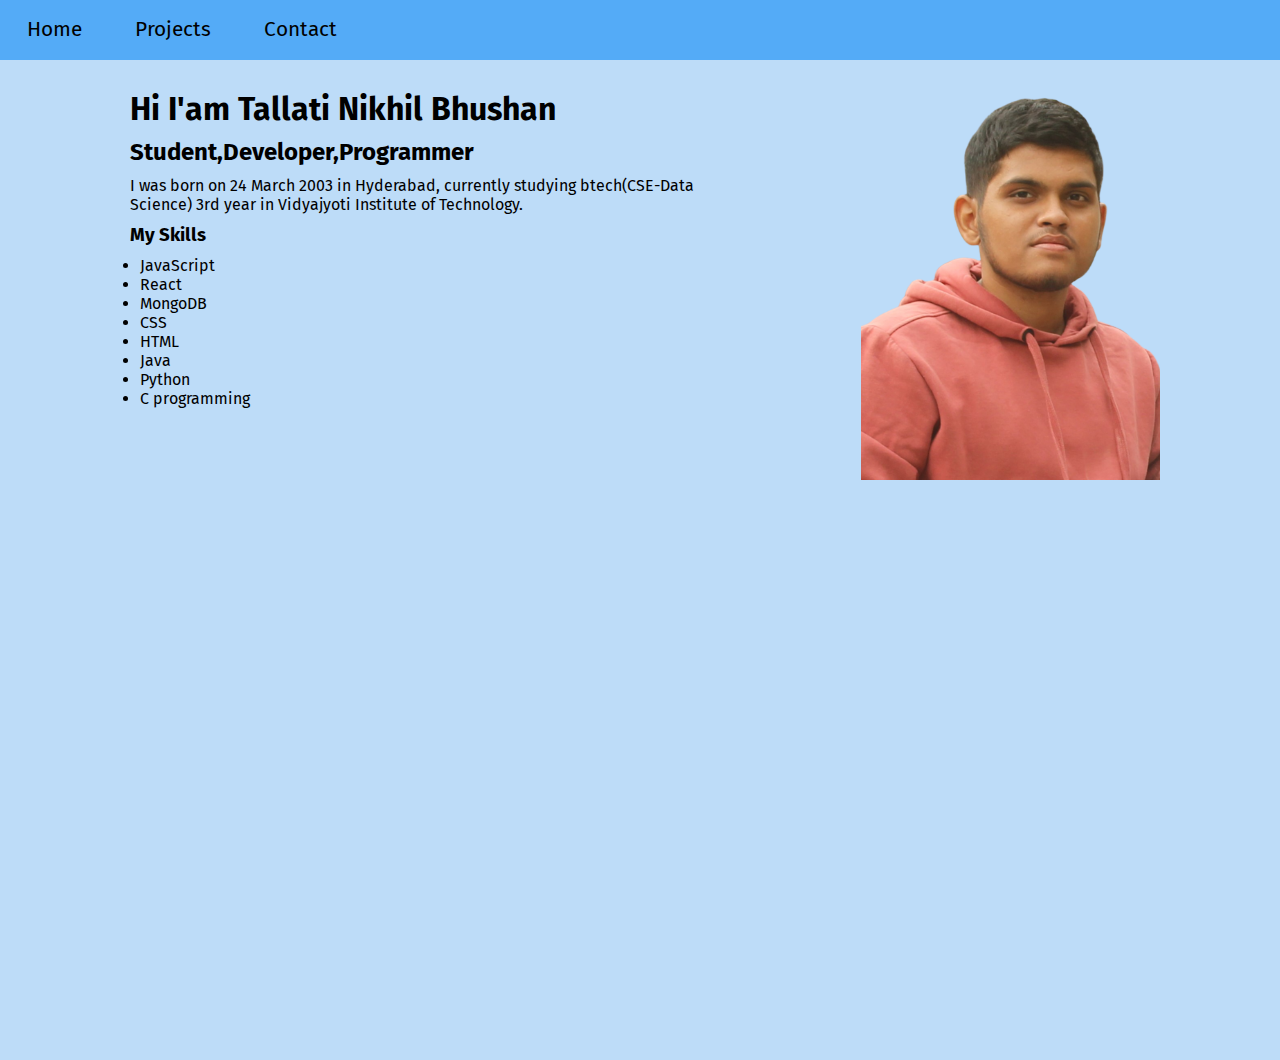
<file: index.html>
<!DOCTYPE html>
<html lang="en">
<head>
    <meta charset="UTF-8">
    <meta http-equiv="X-UA-Compatible" content="IE=edge">
    <meta name="viewport" content="width=device-width, initial-scale=1.0">
    <link rel="preconnect" href="https://fonts.googleapis.com">
<link rel="preconnect" href="https://fonts.gstatic.com" crossorigin>
<link href="https://fonts.googleapis.com/css2?family=Fira+Sans&display=swap" rel="stylesheet">
    <link rel="stylesheet" href="./index.css">
    <title>Document</title>
</head>
<body>
    <nav id="navbar">
        <ul id="navitems">
            <li><a class="nitem" href="./index.html">Home</a></li>
            <li><a class="nitem" href="./projects.html">Projects</a></li>
            <li><a class="nitem" href="./contact.html">Contact</a></li>
        </ul>
    </nav>
    <div class="container">
        <div id="desc">
            <div id="greet">
                <h1>Hi I'am Tallati Nikhil Bhushan</h1>
            </div>
            <div id="info">
                <h2>Student,Developer,Programmer</h2>
            </div>
            <div id="intro">
                I was born on 24 March 2003 in Hyderabad, currently studying btech(CSE-Data Science) 3rd year in Vidyajyoti Institute of Technology.
            </div>
            <div id="skills">
                <h3>My Skills</h3>
                <ul>
                    <li>JavaScript</li>
                    <li>React</li>
                    <li>MongoDB</li>
                    <li>CSS</li>
                    <li>HTML</li>
                    <li>Java</li>
                    <li>Python</li>
                    <li>C programming</li>
                </ul>
            </div>
        </div>
        <img id="pic" src="./IMG_6533-removebg-preview.png" alt="my photo">
    </div>
</body>
</html>
</file>
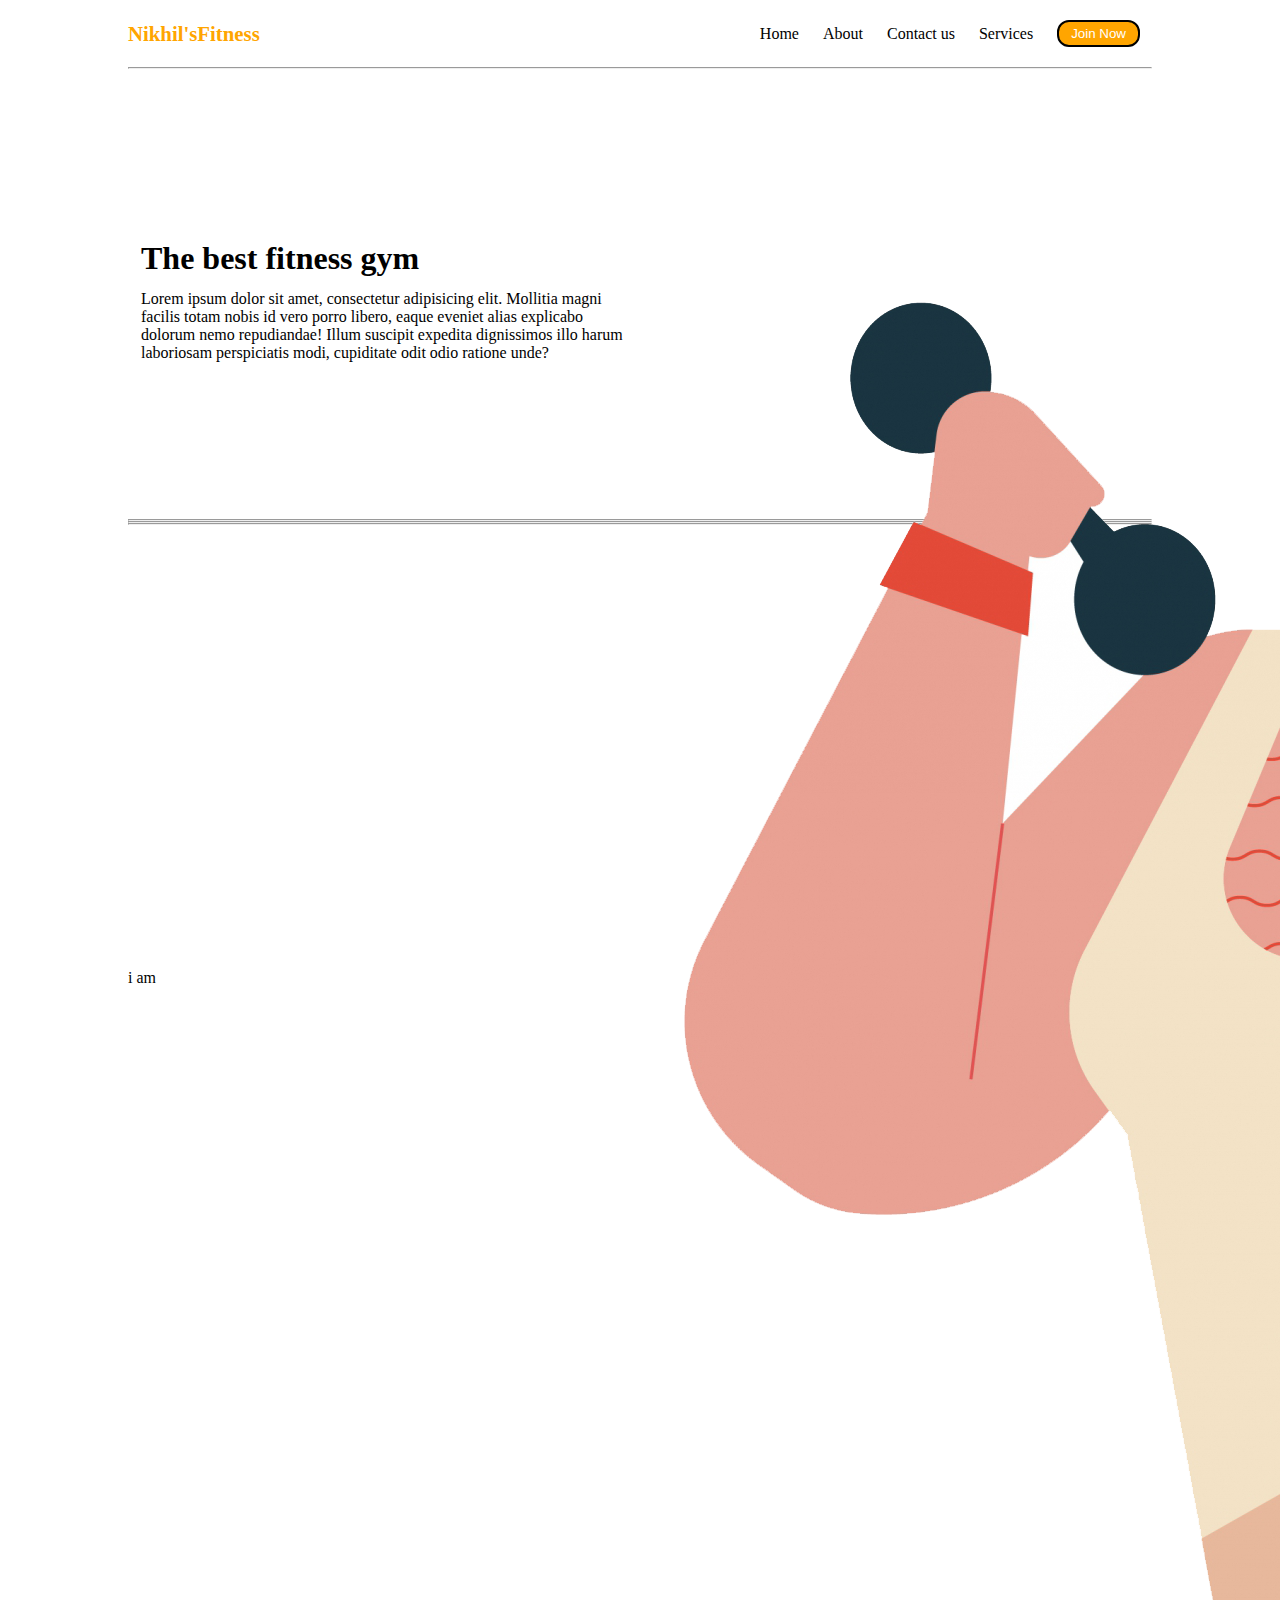
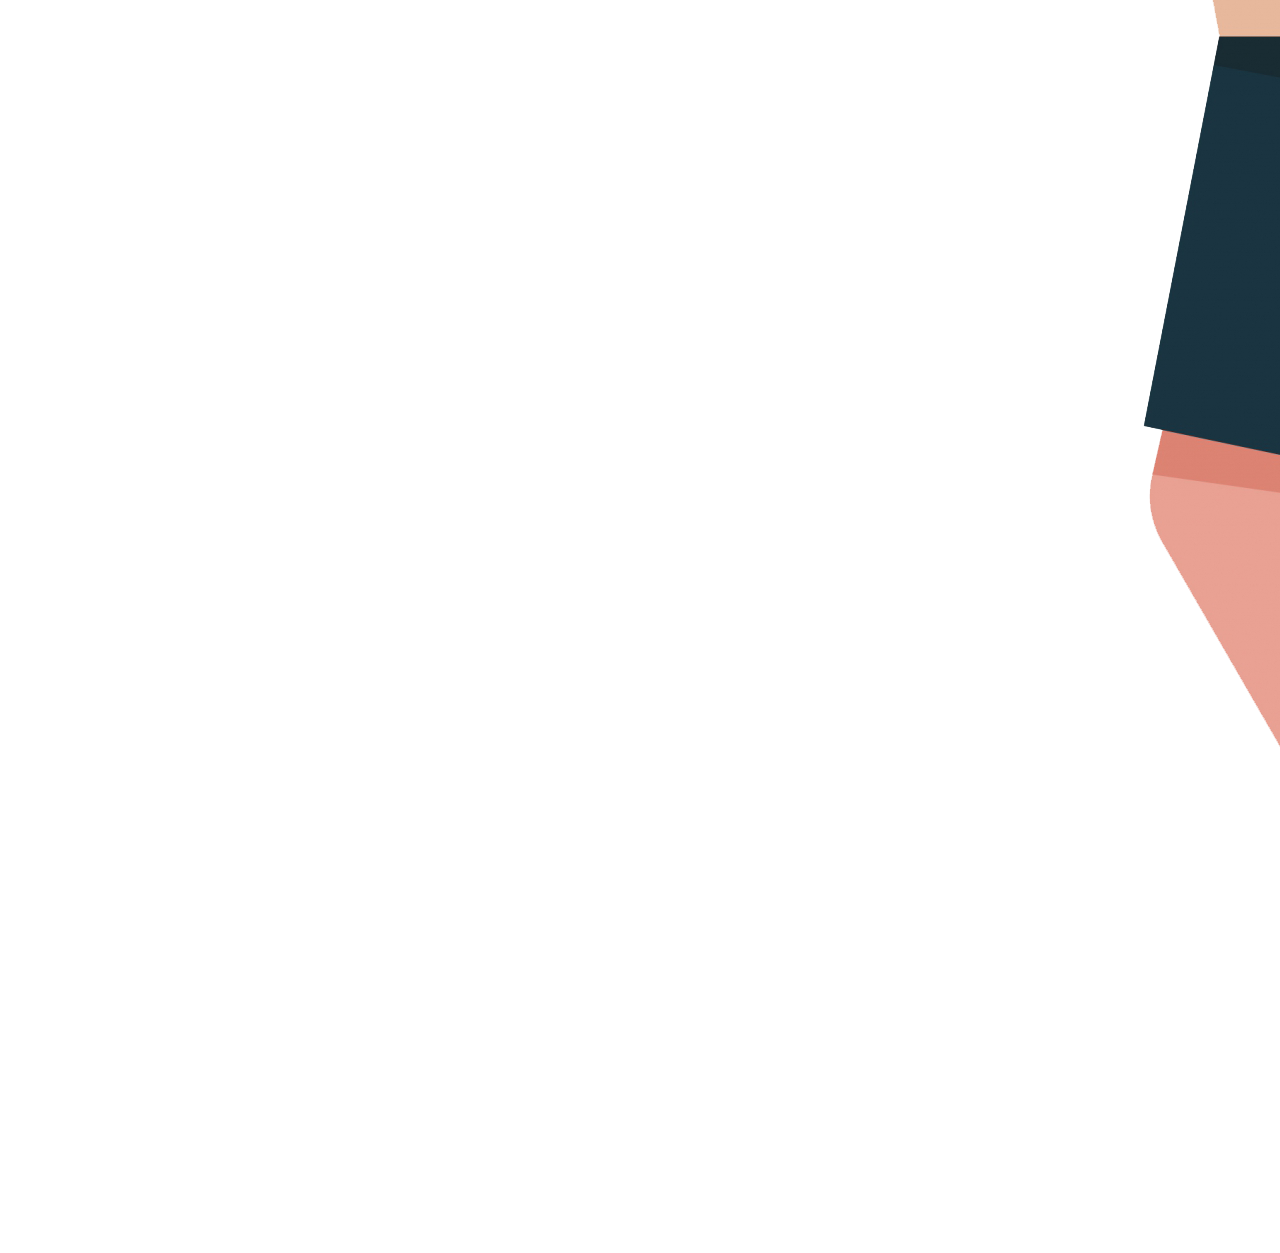
<file: landingpage/index.html>
<!DOCTYPE html>
<html lang="en">
<head>
    <meta charset="UTF-8">
    <meta http-equiv="X-UA-Compatible" content="IE=edge">
    <meta name="viewport" content="width=device-width, initial-scale=1.0">
    <title>Nikhil'sFitness</title>
    <link rel="stylesheet" href="style.css">
    <link rel="stylesheet" href="utils.css">
</head>
<body class="overflow-x-hidden">
    <div class="container mx-auto">
        <header>
            <nav class="flex justify-between">
                <div class=" logo font-bold flex items-center text-blue">Nikhil'sFitness</div>
                <ul class="navbar flex items-center">
                    <li>Home</li>
                    <li>About</li>
                    <li>Contact us</li>
                    <li>Services</li>
                    <li><button class="btn">Join Now</button></li>
                </ul>
            </nav>
            <hr>
        </header>
        <main class="min-h-screen">
            <section class="section1">
                <div class="flex items-center">
                    <div class="topleft flex flex-col px-2">
                        <h1 class="my-1">The best fitness gym</h1>
                        <p>Lorem ipsum dolor sit amet, consectetur adipisicing elit. Mollitia magni facilis totam nobis id vero porro libero, eaque eveniet alias explicabo dolorum nemo repudiandae! Illum suscipit expedita dignissimos illo harum laboriosam perspiciatis modi, cupiditate odit odio ratione unde?</p>
                    </div>
                    <div class="topright">
                        <img src="./gym.png" alt="">
                    </div>
                </div>
            </section>
            <hr>
            <section></section>
            <hr>
            <section></section>
            <hr>
        </main>
        <footer>i am </footer>
    </div>
</body>
</html>
</file>
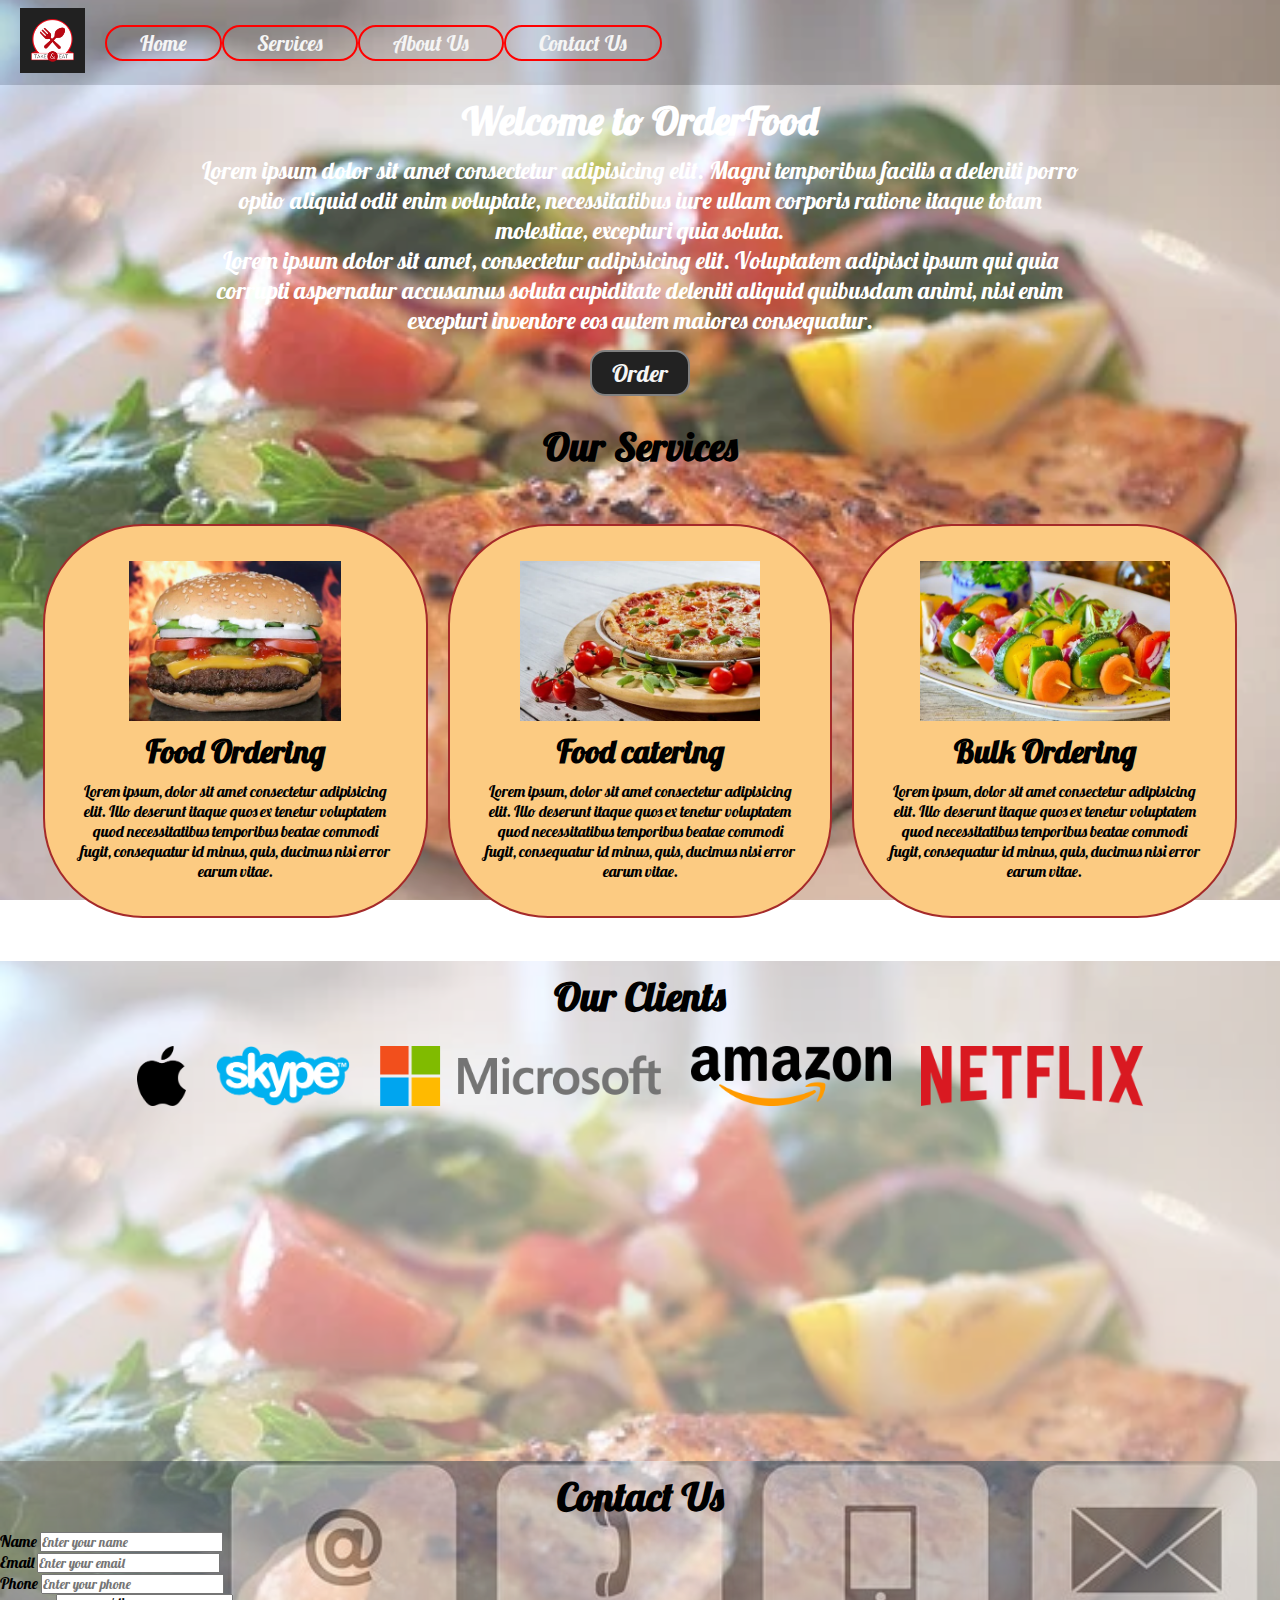
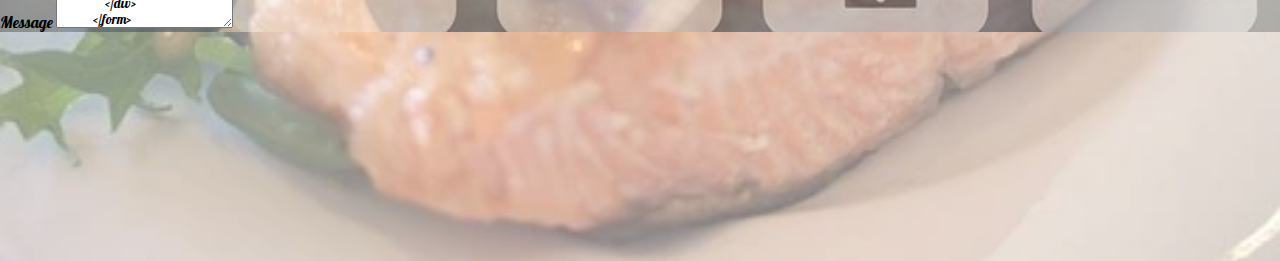
<file: orderfood/index.html>
<!DOCTYPE html>
<html lang="en">
<head>
    <meta charset="UTF-8">
    <meta http-equiv="X-UA-Compatible" content="IE=edge">
    <meta name="viewport" content="width=device-width, initial-scale=1.0">
    <title>OrderFood</title>
    <link rel="stylesheet" href="./css/styles.css">
    <link rel="preconnect" href="https://fonts.googleapis.com">
    <link rel="preconnect" href="https://fonts.gstatic.com" crossorigin>
    <link href="https://fonts.googleapis.com/css2?family=Comforter&family=Lobster&display=swap" rel="stylesheet">
</head>
<body>
    <nav id="navbar">
        <div id="logo">
            <img src="./img/foodlogo.png" alt="OrderFood">
        </div>
        <ul>
            <li class="item"><a href="#">Home</a></li>
            <li class="item"><a href="#">Services</a></li>
            <li class="item"><a href="#">About Us</a></li>
            <li class="item"><a href="#">Contact Us</a></li>
        </ul>
    </nav>
    <section id="home">
         <h1 class="h-primary">Welcome to OrderFood</h1>
         <p>Lorem ipsum dolor sit amet consectetur adipisicing elit. Magni temporibus facilis a deleniti porro optio aliquid odit enim voluptate, necessitatibus iure ullam corporis ratione itaque totam molestiae, excepturi quia soluta.</p>
         <p>Lorem ipsum dolor sit amet, consectetur adipisicing elit. Voluptatem adipisci ipsum qui quia corrupti aspernatur accusamus soluta cupiditate deleniti aliquid quibusdam animi, nisi enim excepturi inventore eos autem maiores consequatur.</p>
         <button class="btn">Order</button>
    </section>

    <section class="services-container">
        <h1 class="h-primary center">Our Services</h1>
        <div id="services">
            <div class="box">
                <img src="./img/hamburger-1238246__340.webp" alt="pizza">
                <h2 class="h-secondary center">Food Ordering</h2>
                <p class="center">Lorem ipsum, dolor sit amet consectetur adipisicing elit. Illo deserunt itaque quos ex tenetur voluptatem quod necessitatibus temporibus beatae commodi fugit, consequatur id minus, quis, ducimus nisi error earum vitae.</p>
            </div>
            <div class="box">
                <img src="./img/pizza-3010062__340.webp" alt="pizza">
                <h2 class="h-secondary center">Food catering</h2>
                <p class="center">Lorem ipsum, dolor sit amet consectetur adipisicing elit. Illo deserunt itaque quos ex tenetur voluptatem quod necessitatibus temporibus beatae commodi fugit, consequatur id minus, quis, ducimus nisi error earum vitae.</p>
            </div>
            <div class="box">
                <img src="./img/vegetable-skewer-3317060__340.webp" alt="pizza">
                <h2 class="h-secondary center">Bulk Ordering</h2>
                <p class="center">Lorem ipsum, dolor sit amet consectetur adipisicing elit. Illo deserunt itaque quos ex tenetur voluptatem quod necessitatibus temporibus beatae commodi fugit, consequatur id minus, quis, ducimus nisi error earum vitae.</p>
            </div>
        </div>
    </section>
    <section id="client-section">
        <h1 class="h-primary center">Our Clients</h1>
        <div id="clients">
            <div class="client-item">
                <img src="./img/logo1.png" alt="clientlogo">
            </div>
            <div class="client-item">
                <img src="./img/logo2.png" alt="clientlogo">
            </div>
            <div class="client-item">
                <img src="./img/logo3.png" alt="clientlogo">
            </div>
            <div class="client-item">
                <img src="./img/logo4.png" alt="clientlogo">
            </div>
            <div class="client-item">
                <img src="./img/logo5.png" alt="clientlogo">
            </div>
        </div>
    </section>

    <section id="contact">
        <h1 class="h-primary center">Contact Us</h1>
        <div id="contact-box">
            <form action="">
                <div class="form-group">
                    <label for="name">Name</label>
                    <input type="text" name="name" id="name" placeholder="Enter your name">
                </div>
                <div class="form-group">
                    <label for="email">Email</label>
                    <input type="email" name="email" id="email" placeholder="Enter your email">
                </div>
                <div class="form-group">
                    <label for="phone">Phone</label>
                    <input type="phone" name="phone" id="phone" placeholder="Enter your phone">
                </div>
                <div class="form-group">
                    <label for="message">Message</label>
                    <textarea name="message" id="message" placeholder="Enter message">
                </div>
            </form>
        </div>
    </section>

    <footer>
        <div class="center">
            Copyright &copy; www.orderfood.com All Rights Reserved!
        </div>
    </footer>
</body>
</html>
</file>
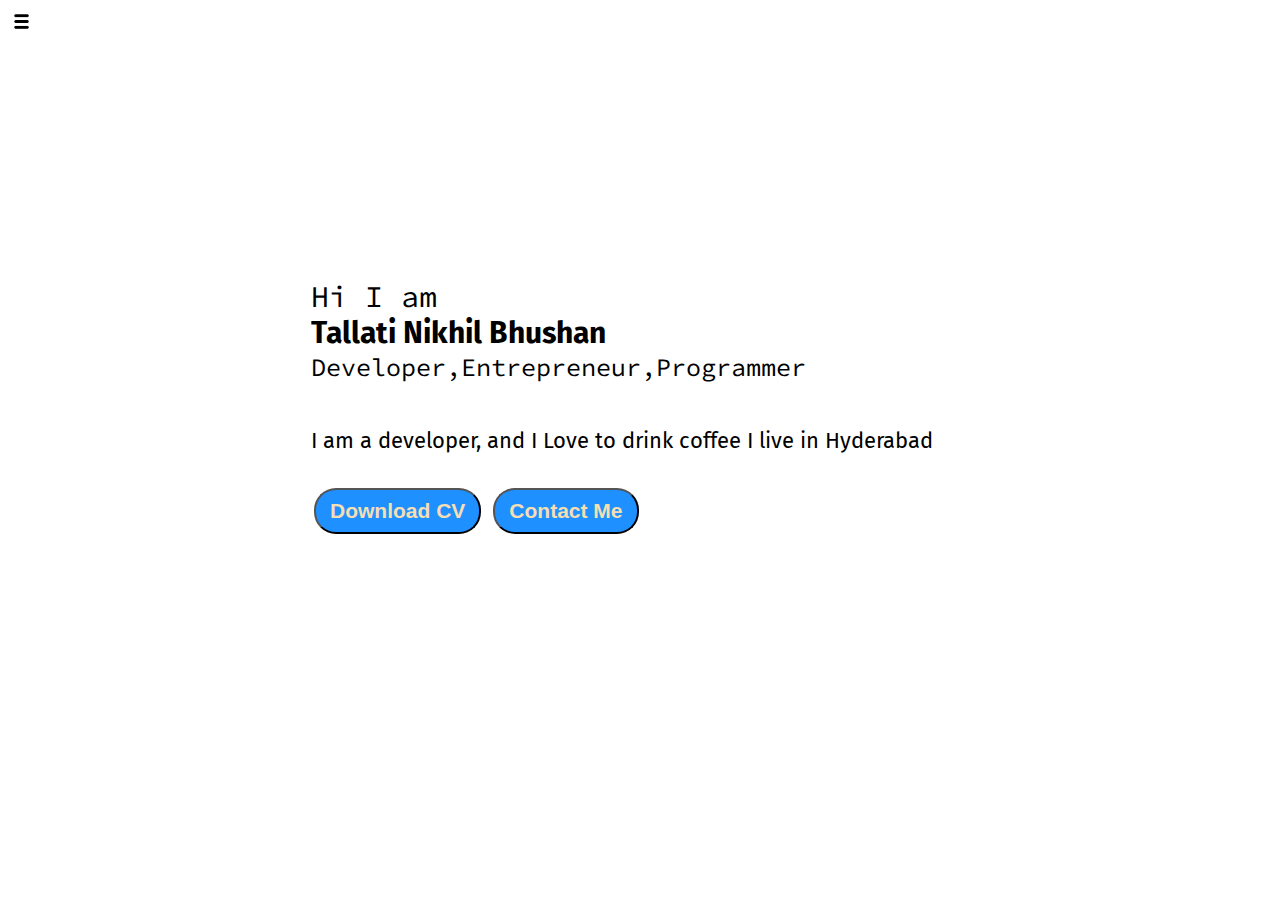
<file: personalportfolio/index.html>
<!DOCTYPE html>
<html lang="en">
<head>
    <meta charset="UTF-8">
    <meta http-equiv="X-UA-Compatible" content="IE=edge">
    <meta name="viewport" content="width=device-width, initial-scale=1.0">
    <title>T.Nikhil Bhushan - web developer</title>
    <link rel="stylesheet" href="styles.css">
</head>
<body>
    <div class="container">
        <div class="sidebar sidebarGo">
            <nav>
                <ul>
                    <li><a class="navop" href="./index.html">Home</a></li>
                    <li><a class="navop" href="./intro.html">My Intro</a></li>
                    <li><a class="navop" href="./services.html">Services</a></li>
                    <li><a class="navop" href="./blog.html">Blog</a></li>
                    <li><a class="navop" href="./contact.html">Contact Me</a></li>
                </ul>
            </nav>
        </div>
    
        <div class="main">
            <div class="hamburger">
                <img src="./ham.png" class="ham" width="23px">
                <img src="./cross.png" class="cross" width="23px">
            </div>
            <div class="infoContainer">
                <div class="devInfo">
                    <div class="hello">Hi I am </div>
                    <div class="name">Tallati Nikhil Bhushan</div>
                    <div class="about">Developer,Entrepreneur,Programmer</div>
                    <div class="moreabout">I am a developer, and I Love to drink coffee I live in Hyderabad</div>
                    <div class="buttons">
                        <a href="./cv.txt" target="_blank"><button class="btn">Download CV</button></a>
                        <a href="./contact.html"><button class="btn">Contact Me</button></a>
                    </div>
                </div>
                <div class="devPic"><img src="./dev.png" alt="Nikhil"></div>
            </div>
        </div>
    </div>
    <script src="script.js"></script>
</body>
</html>
</file>
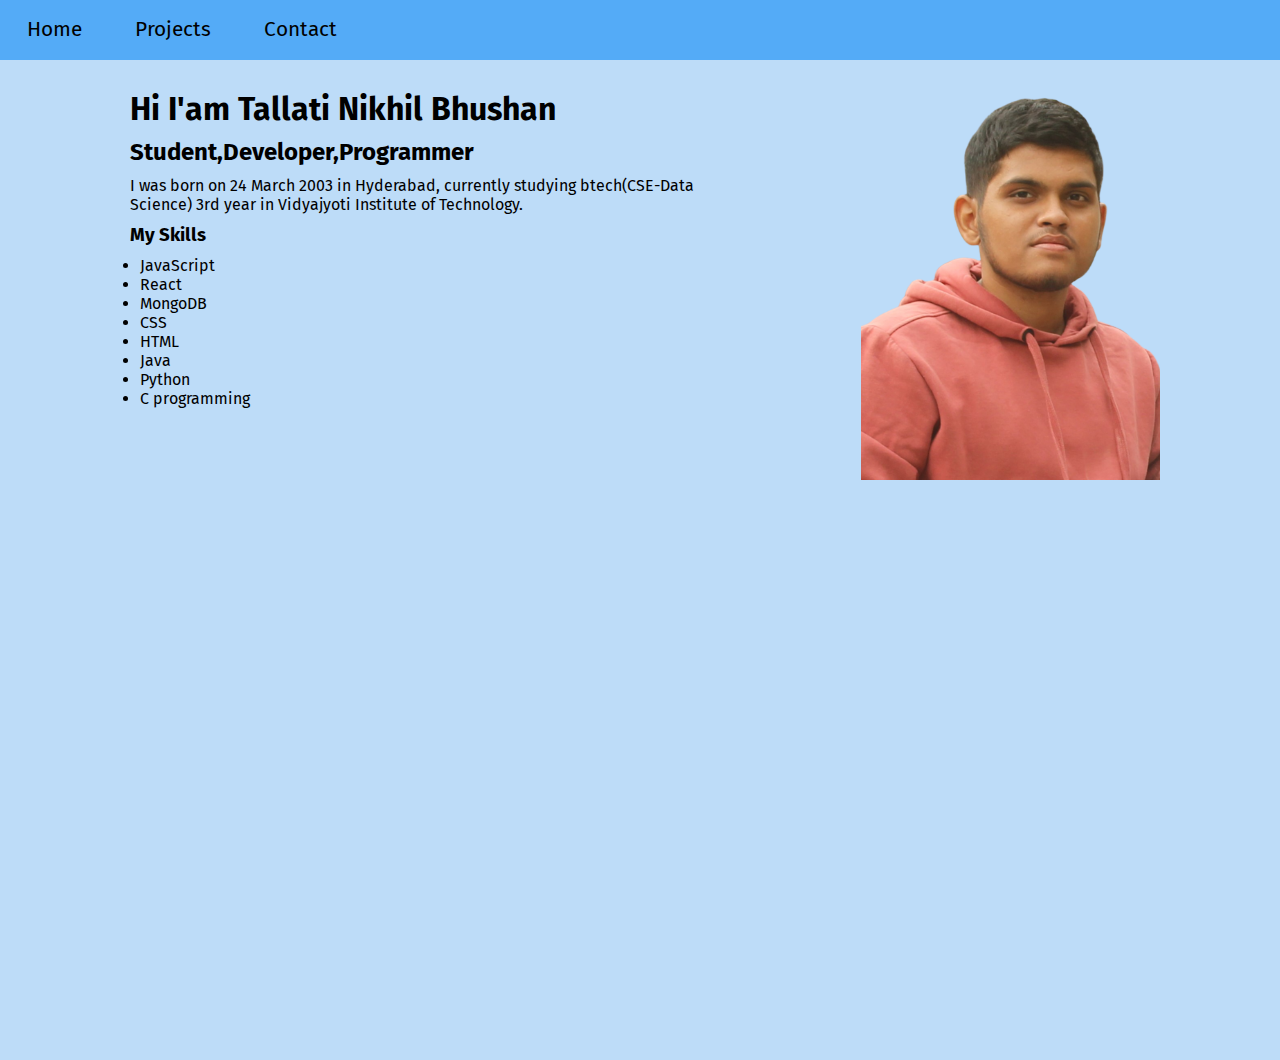
<file: portfolio/index.html>
<!DOCTYPE html>
<html lang="en">
<head>
    <meta charset="UTF-8">
    <meta http-equiv="X-UA-Compatible" content="IE=edge">
    <meta name="viewport" content="width=device-width, initial-scale=1.0">
    <link rel="preconnect" href="https://fonts.googleapis.com">
<link rel="preconnect" href="https://fonts.gstatic.com" crossorigin>
<link href="https://fonts.googleapis.com/css2?family=Fira+Sans&display=swap" rel="stylesheet">
    <link rel="stylesheet" href="./index.css">
    <title>Document</title>
</head>
<body>
    <nav id="navbar">
        <ul id="navitems">
            <li><a class="nitem" href="/">Home</a></li>
            <li><a class="nitem" href="./projects.html">Projects</a></li>
            <li><a class="nitem" href="./contact.html">Contact</a></li>
        </ul>
    </nav>
    <div class="container">
        <div id="desc">
            <div id="greet">
                <h1>Hi I'am Tallati Nikhil Bhushan</h1>
            </div>
            <div id="info">
                <h2>Student,Developer,Programmer</h2>
            </div>
            <div id="intro">
                I was born on 24 March 2003 in Hyderabad, currently studying btech(CSE-Data Science) 3rd year in Vidyajyoti Institute of Technology.
            </div>
            <div id="skills">
                <h3>My Skills</h3>
                <ul>
                    <li>JavaScript</li>
                    <li>React</li>
                    <li>MongoDB</li>
                    <li>CSS</li>
                    <li>HTML</li>
                    <li>Java</li>
                    <li>Python</li>
                    <li>C programming</li>
                </ul>
            </div>
        </div>
        <img id="pic" src="./IMG_6533-removebg-preview.png" alt="my photo">
    </div>
</body>
</html>
</file>
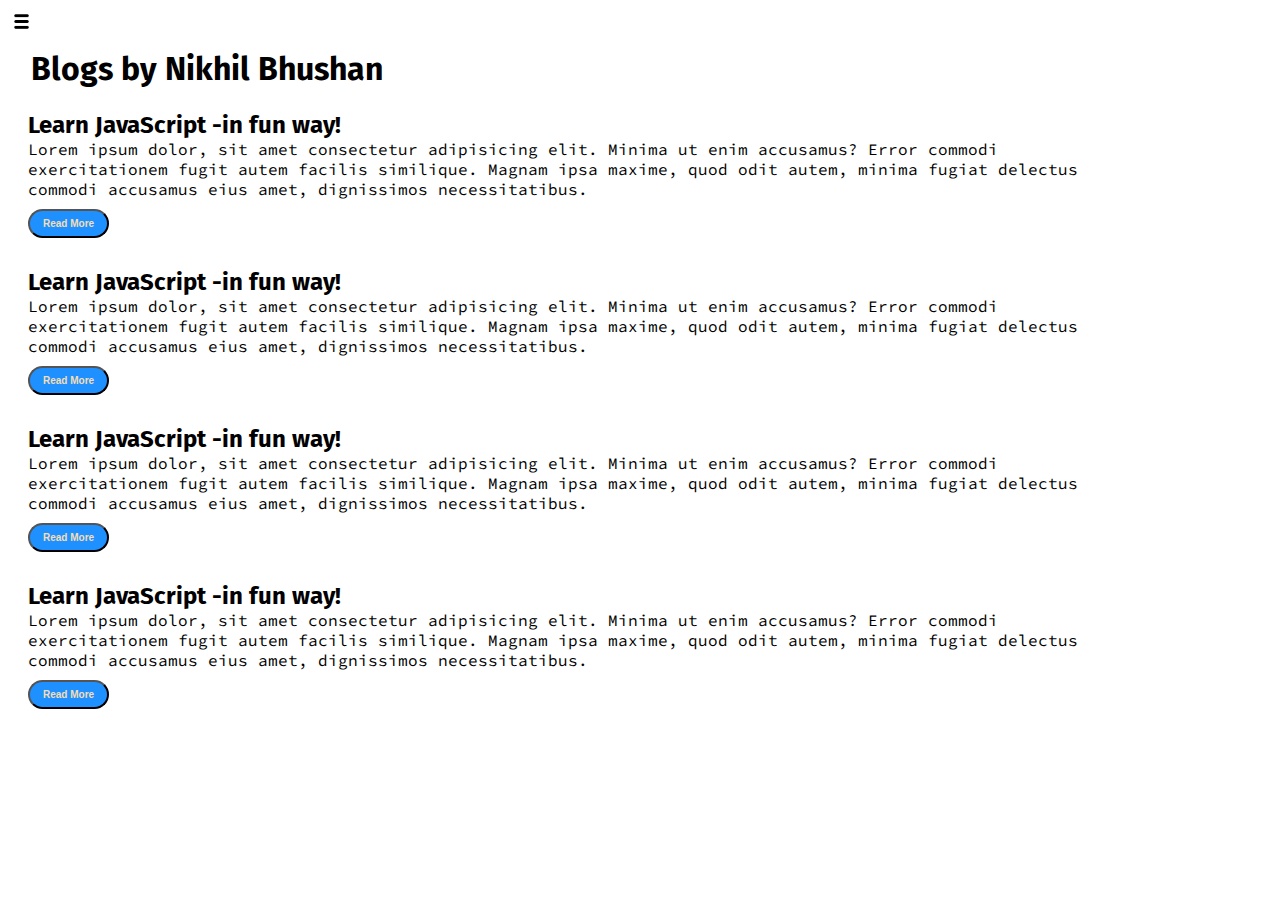
<file: personalportfolio/blog.html>
<!DOCTYPE html>
<html lang="en">

<head>
    <meta charset="UTF-8">
    <meta http-equiv="X-UA-Compatible" content="IE=edge">
    <meta name="viewport" content="width=device-width, initial-scale=1.0">
    <title>T.Nikhil Bhushan - web developer</title>
    <link rel="stylesheet" href="styles.css">
</head>

<body>
    <div class="container">
        <div class="sidebar sidebarGo">
            <nav>
                <ul>
                    <li><a class="navop" href="./index.html">Home</a></li>
                    <li><a class="navop" href="./intro.html">My Intro</a></li>
                    <li><a class="navop" href="./services.html">Services</a></li>
                    <li><a class="navop" href="./blog.html">Blog</a></li>
                    <li><a class="navop" href="./contact.html">Contact Me</a></li>
                </ul>
            </nav>
        </div>

        <div class="main">
            <div class="hamburger">
                <img src="./ham.png" class="ham" width="23px">
                <img src="./cross.png" class="cross" width="23px">
            </div>
            <div class="blogContainer">
                <h1>Blogs by Nikhil Bhushan</h1>
                <div class="blogItem">
                    <h2>Learn JavaScript -in fun way!</h2>
                    <p>Lorem ipsum dolor, sit amet consectetur adipisicing elit. Minima ut enim accusamus? Error commodi exercitationem fugit autem facilis similique. Magnam ipsa maxime, quod odit autem, minima fugiat delectus commodi accusamus eius amet, dignissimos necessitatibus.</p>
                    <button class="btn btn-sm">Read More</button>
                </div>
                <div class="blogItem">
                    <h2>Learn JavaScript -in fun way!</h2>
                    <p>Lorem ipsum dolor, sit amet consectetur adipisicing elit. Minima ut enim accusamus? Error commodi exercitationem fugit autem facilis similique. Magnam ipsa maxime, quod odit autem, minima fugiat delectus commodi accusamus eius amet, dignissimos necessitatibus.</p>
                    <button class="btn btn-sm">Read More</button>
                </div><div class="blogItem">
                    <h2>Learn JavaScript -in fun way!</h2>
                    <p>Lorem ipsum dolor, sit amet consectetur adipisicing elit. Minima ut enim accusamus? Error commodi exercitationem fugit autem facilis similique. Magnam ipsa maxime, quod odit autem, minima fugiat delectus commodi accusamus eius amet, dignissimos necessitatibus.</p>
                    <button class="btn btn-sm">Read More</button>
                </div><div class="blogItem">
                    <h2>Learn JavaScript -in fun way!</h2>
                    <p>Lorem ipsum dolor, sit amet consectetur adipisicing elit. Minima ut enim accusamus? Error commodi exercitationem fugit autem facilis similique. Magnam ipsa maxime, quod odit autem, minima fugiat delectus commodi accusamus eius amet, dignissimos necessitatibus.</p>
                    <button class="btn btn-sm">Read More</button>
                </div>
            </div>
        </div>
    </div>
    <script src="script.js"></script>
</body>

</html>
</file>
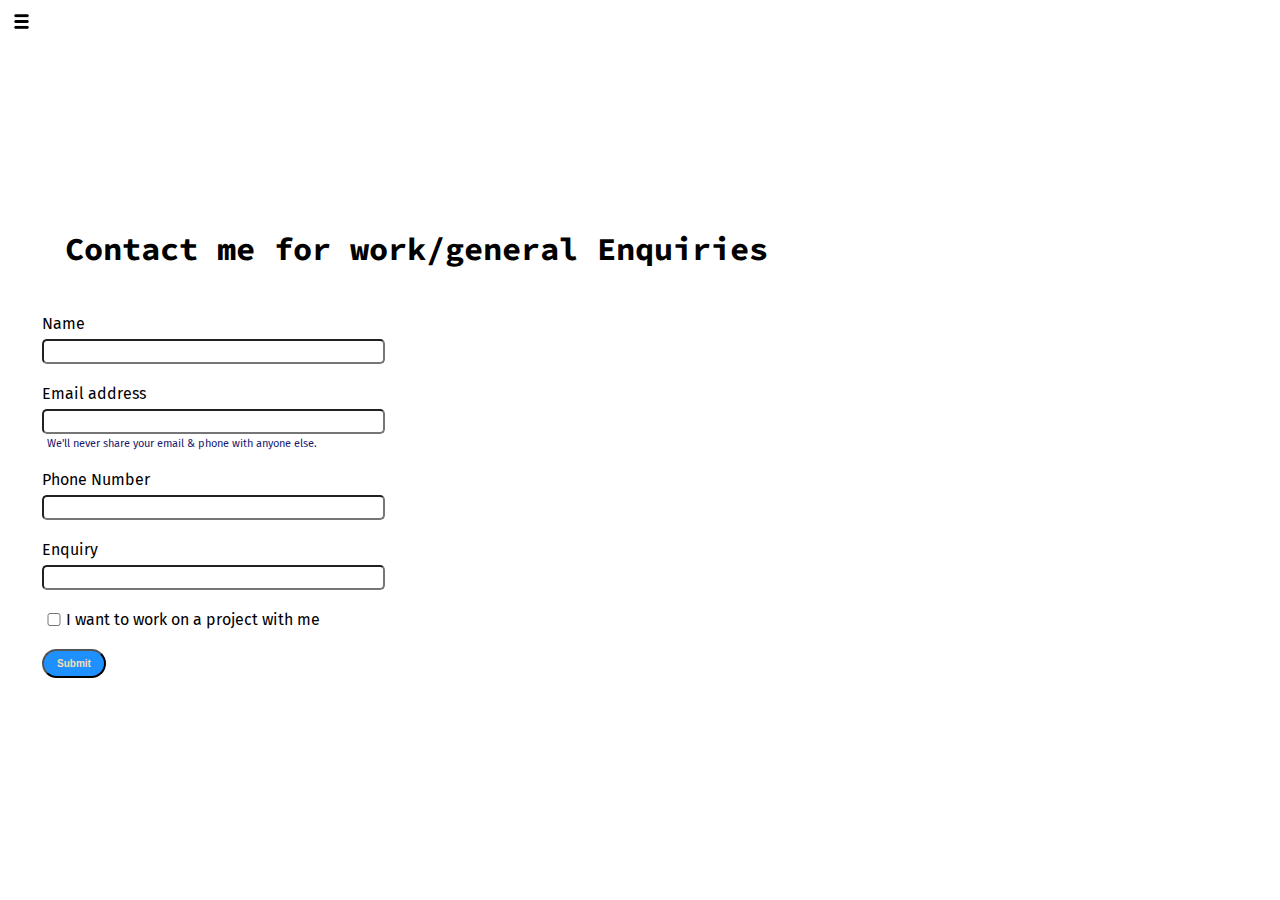
<file: personalportfolio/contact.html>
<!DOCTYPE html>
<html lang="en">
<head>
    <meta charset="UTF-8">
    <meta http-equiv="X-UA-Compatible" content="IE=edge">
    <meta name="viewport" content="width=device-width, initial-scale=1.0">
    <title>T.Nikhil Bhushan - web developer</title>
    <link rel="stylesheet" href="styles.css">
</head>
<body>
    <div class="container">
        <div class="sidebar sidebarGo">
            <nav>
                <ul>
                    <li><a class="navop" href="./index.html">Home</a></li>
                    <li><a class="navop" href="./intro.html">My Intro</a></li>
                    <li><a class="navop" href="./services.html">Services</a></li>
                    <li><a class="navop" href="./blog.html">Blog</a></li>
                    <li><a class="navop" href="./contact.html">Contact Me</a></li>
                </ul>
            </nav>
        </div>
    
        <div class="main">
            <div class="hamburger">
                <img src="./ham.png" class="ham" width="23px">
                <img src="./cross.png" class="cross" width="23px">
            </div>
            <div class="contactform">
                <h1>Contact me for work/general Enquiries</h1>
                <form>
                    <div class="mb-3">
                        <label for="clientemail" class="form-label">Name</label>
                        <input type="name" class="form-control" id="clientemail" aria-describedby="emailHelp">
                    </div>
                    <div class="mb-3">
                      <label for="clientemail" class="form-label">Email address</label>
                      <input type="email" class="form-control" id="clientemail" aria-describedby="emailHelp">
                      <div id="emailHelp" class="form-text">We'll never share your email & phone with anyone else.</div>
                    </div>
                    <div class="mb-3">
                      <label for="clientphone" class="form-label">Phone Number</label>
                      <input type="phone" class="form-control" id="clientphone">
                    </div>
                    <div class="mb-3">
                        <label for="clientemail" class="form-label">Enquiry</label>
                        <input type="text" class="form-control" id="clientemail" aria-describedby="emailHelp">
                    </div>
                    <div class="mb-3" id="form-check">
                      <input type="checkbox" class="form-check-input" id="isclient">
                      <label class="form-check-label" for="isclient">I want to work on a project with me</label>
                    </div>
                    <button type="submit" class="btn btn-sm btn-primary">Submit</button>
                  </form>
            </div>
        </div>
    </div>
    <script src="script.js"></script>
</body>
</html>
</file>
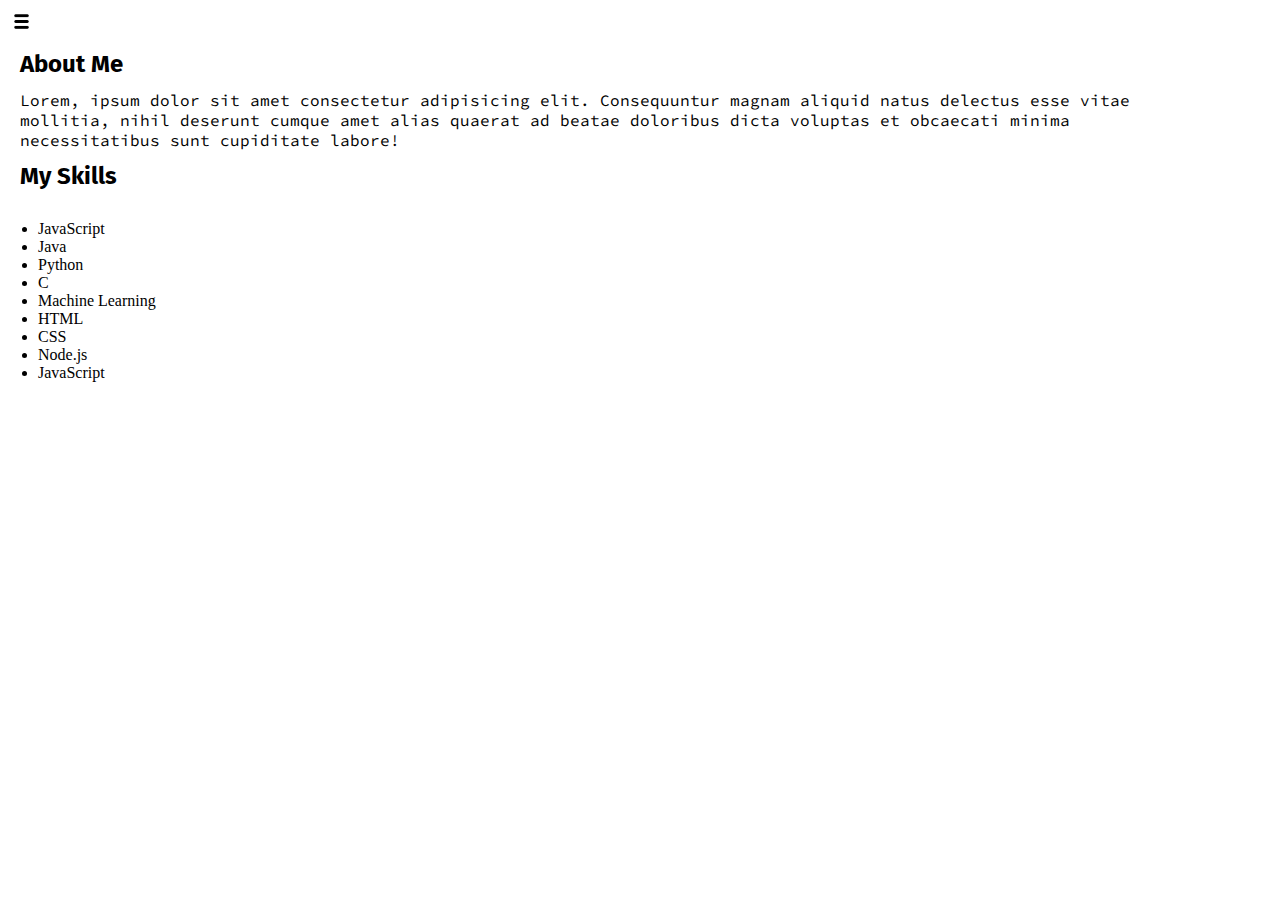
<file: personalportfolio/intro.html>
<!DOCTYPE html>
<html lang="en">

<head>
    <meta charset="UTF-8">
    <meta http-equiv="X-UA-Compatible" content="IE=edge">
    <meta name="viewport" content="width=device-width, initial-scale=1.0">
    <title>T.Nikhil Bhushan - web developer</title>
    <link rel="stylesheet" href="styles.css">
</head>

<body>
    <div class="container">
        <div class="sidebar sidebarGo">
            <nav>
                <ul>
                    <li><a class="navop" href="./index.html">Home</a></li>
                    <li><a class="navop" href="./intro.html">My Intro</a></li>
                    <li><a class="navop" href="./services.html">Services</a></li>
                    <li><a class="navop" href="./blog.html">Blog</a></li>
                    <li><a class="navop" href="./contact.html">Contact Me</a></li>
                </ul>
            </nav>
        </div>

        <div class="main">
            <div class="hamburger">
                <img src="./ham.png" class="ham" width="23px">
                <img src="./cross.png" class="cross" width="23px">
            </div>
            <div class="intro">
                <h2>About Me</h2>
                <p>Lorem, ipsum dolor sit amet consectetur adipisicing elit. Consequuntur magnam aliquid natus delectus
                    esse
                    vitae mollitia, nihil deserunt cumque amet alias quaerat ad beatae doloribus dicta voluptas et
                    obcaecati
                    minima necessitatibus sunt cupiditate labore!</p>
                <h2>My Skills</h2>
                <div class="skillcontainer">
                    <ul>
                        <li>JavaScript</li>
                        <li>Java</li>
                        <li>Python</li>
                        <li>C</li>
                        <li>Machine Learning</li>
                        <li>HTML</li>
                        <li>CSS</li>
                        <li>Node.js</li>
                        <li>JavaScript</li>
                    </ul>
                </div>
            </div>
        </div>
    </div>
    <script src="script.js"></script>
</body>

</html>
</file>
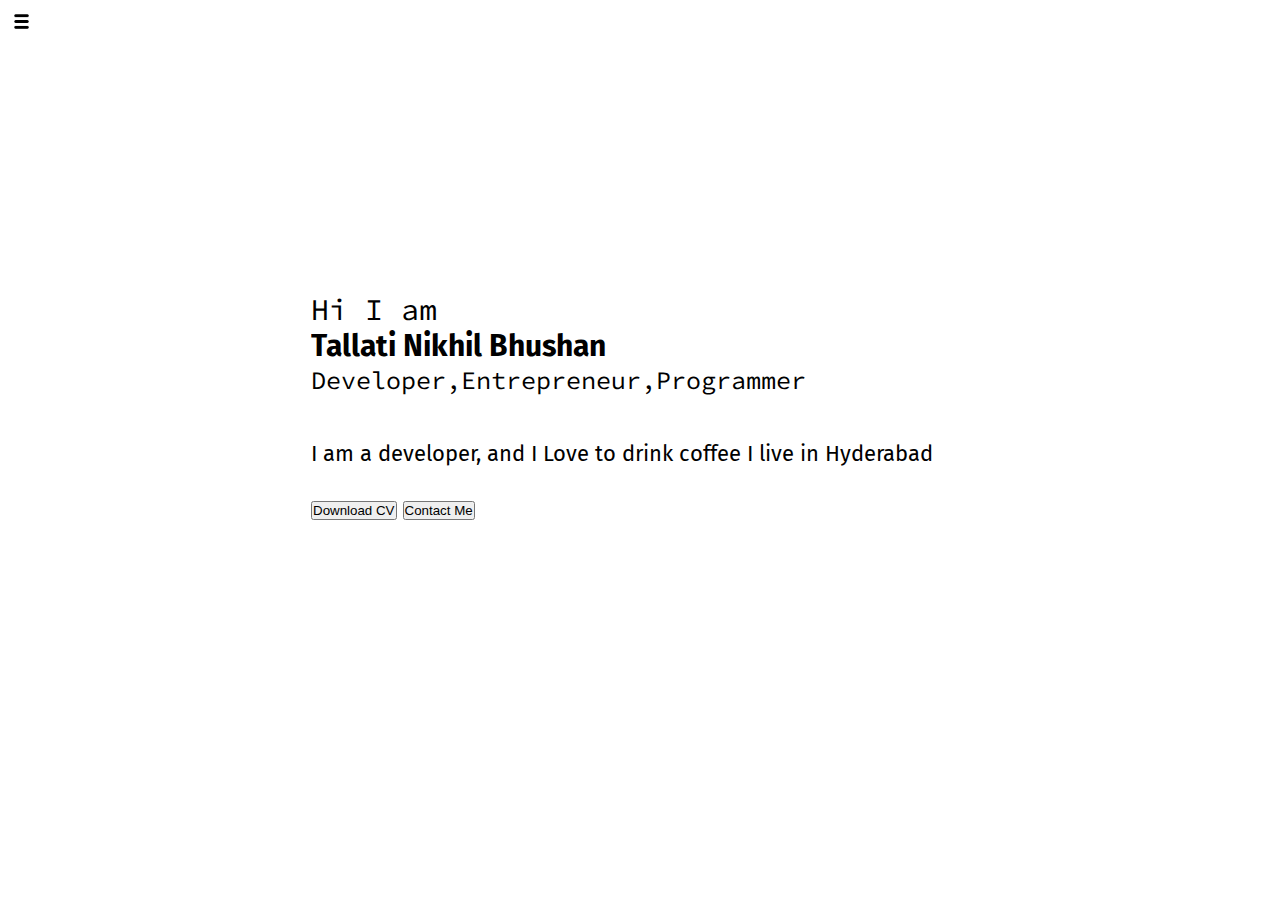
<file: personalportfolio/services.html>
<!DOCTYPE html>
<html lang="en">
<head>
    <meta charset="UTF-8">
    <meta http-equiv="X-UA-Compatible" content="IE=edge">
    <meta name="viewport" content="width=device-width, initial-scale=1.0">
    <title>T.Nikhil Bhushan - web developer</title>
    <link rel="stylesheet" href="styles.css">
</head>
<body>
    <div class="container">
        <div class="sidebar sidebarGo">
            <nav>
                <ul>
                    <li><a class="navop" href="./index.html">Home</a></li>
                    <li><a class="navop" href="./intro.html">My Intro</a></li>
                    <li><a class="navop" href="./services.html">Services</a></li>
                    <li><a class="navop" href="./blog.html">Blog</a></li>
                    <li><a class="navop" href="./contact.html">Contact Me</a></li>
                </ul>
            </nav>
        </div>
    
        <div class="main">
            <div class="hamburger">
                <img src="./ham.png" class="ham" width="23px">
                <img src="./cross.png" class="cross" width="23px">
            </div>
            <div class="infoContainer">
                <div class="devInfo">
                    <div class="hello">Hi I am </div>
                    <div class="name">Tallati Nikhil Bhushan</div>
                    <div class="about">Developer,Entrepreneur,Programmer</div>
                    <div class="moreabout">I am a developer, and I Love to drink coffee I live in Hyderabad</div>
                    <div class="buttons">
                        <button>Download CV</button>
                        <button>Contact Me</button>
                    </div>
                </div>
                <div class="devPic"><img src="./dev.png" alt="Nikhil"></div>
            </div>
        </div>
    </div>
    <script src="script.js"></script>
</body>
</html>
</file>
<file: index.css>
* {
  margin: 0px;
  padding: 0px;
  font-family: 'Fira Sans', sans-serif;
}

#navbar {
  position: fixed;
  background-color: rgb(84, 171, 247);
  height: 60px;
  width: 100%;
}

#navitems {
  display: flex;
  list-style: none;
}

.nitem {
  text-decoration: none;
  color: black;
  display: flex;
  justify-content: center;
  align-items: center;
  font-size: 1.3em;
  padding: 0.8em;
  margin: 0px 10px;
  border-radius: 1em;
  transition: 0.5s;
}

.nitem:hover {
  background-color: rgb(0, 136, 255);
}

.container {
  display: flex;
  justify-content: space-evenly;
  flex-wrap: wrap;
  background-color: rgb(189, 220, 248);
  padding: 80px 20px;
  height: 100vh;
}
#greet {
  margin: 10px;
}
#info {
  margin: 10px;
}

#intro ,#skills,#skills ul{
  margin: 10px;
}

#desc {
  width: 50vw;
}

#pic
{
    height: 400px;
}

@media (max-width: 600px) {
    #desc
    {
        width: 100vw;
    }
  }

  .container2
  {
    padding: 80px 20px;
  }
</file>
<file: landingpage/style.css>
*{
    margin: 0;
    padding: 0;
}

.container
{
    max-width: 80vw;
}

.topleft
{
    width: 50%;
    padding: 12px 0;
}

.topright
{
    width: 50%;
    height:50vh;
}

.section1
{
    height:50vh;
}

.logo
{
    font-size: 1.3rem;
}
</file>
<file: landingpage/utils.css>
.min-h-screen
{
   min-height: 100vh;     
}

.bg-red
{
    background-color: red;
}

.mx-auto
{
    margin-left: auto;
    margin-right: auto;
}


.flex
{
    display: flex;
}

.items-center
{
    align-items: center;   
}

.justify-between
{
    justify-content: space-between;
}

.justify-center
{
    justify-content: center;
}

.navbar
{
    display: flex;
    height: 67px;
}
.navbar li
{
    list-style: none;
    margin: 0 12px;
}

.font-bold
{
    font-weight: bold;
}

.flex-col
{
    flex-direction: column;
}

.my-1
{
    margin-top: 13px;
    margin-bottom: 13px;
}

.px-2
{    
    padding-left: 13px;
    padding-right: 13px;
}

.text-blue
{
    color: orange;
}

.btn
{
    padding:4px 12px;
    border: 2px solid black;
    border-radius: 12px;
    cursor: pointer;
    color: white;
    background-color: orange;
}

.overflow-x-hidden
{
    overflow-x: hidden;
}
</file>
<file: personalportfolio/styles.css>
@import url('https://fonts.googleapis.com/css2?family=Fira+Sans&display=swap');
@import url('https://fonts.googleapis.com/css2?family=Dancing+Script&family=Roboto:ital,wght@1,300&family=Source+Code+Pro:wght@300&display=swap');

* {
    margin: 0;
    padding: 0;
}

.sidebar {
    position: absolute;
    background-color: rgb(159, 159, 159);
    height: 100vh;
    font-family: 'Fira Sans', sans-serif;
    transition: transform 1s ease-in;
}

.sidebar nav {
    padding: 45px;
}

.sidebar nav li {
    list-style: none;
    font-size: 30px;
    padding: 33px 0px;
}

.sidebar nav li a {
    text-decoration: none;
    color: black;
}

.sidebar nav li a:hover {
    color: rgb(59, 59, 59);
}

.main {
    /*background-color: yellow;*/
    width: 90vw;
}

.container {
    display: flex;
}

.infoContainer {
    display: flex;
    /*background-color:blue;*/
    height: 58vh;
    width: 80vw;
    margin: 144px 110px;
    justify-content: space-around;
}

.devInfo {
    font-size: 16px;
    display: flex;
    flex-direction: column;
    justify-content: center;
    font-family: 'Source Code Pro', monospace;
}

.hello {
    font-size: 3em;
}

.name {
    font-size: 3em;
    font-weight: bold;
    font-family: 'Fira Sans', sans-serif;
}

.about{
    font-size: 2.5em;
}

.moreabout {
    margin-top: 2em;
    font-size: 22px;
    font-family: 'Fira Sans', sans-serif;
}

.buttons {
    margin-top: 34px;
}

.btn {
    padding: 9px 14px;
    border-radius: 22px;
    color: wheat;
    background-color: dodgerblue;
    font-size: 21px;
    font-weight: bold;
    margin: 0 3px;
    cursor: pointer;
}

.btn-sm {
    font-size: 10px;
    padding: 7px 13px;
    margin: 10px 0;
}

.btn:hover {
    color: dodgerblue;
    background-color: wheat;
}

.devPic img {
    height: 58vh;
}

.contactform {
    font-family: 'Fira Sans', sans-serif;
    padding: 0 34px;
    padding-top: 144px;
    margin: 10px  90px;
}

.contactform h1 {
    font-family: 'Source Code Pro', monospace;
    padding: 12px 0px;
}

.contactform form div {
    padding: 10px 0;
    display: flex;
    flex-direction: column;
}

.contactform form div input {
    width: 26vw;
    border-radius: 5px;
    margin: 6px 0 0 0;
    padding: 3px;
}

#emailHelp {
    font-size: 11px;
    color: midnightblue;
    margin: 0 5px;
    padding: 3px 0 0 0;
}

#form-check {
    flex-direction: row;
}

#form-check input {
    width: 24px;
    margin: 3px 0;
}

.blogItem {
    margin: 20px;
    font-family: 'Fira Sans', sans-serif;
}

.blogContainer
{
    margin: 10px  90px;
}

h1 {
    font-family: 'Fira Sans', sans-serif;
    margin: 23px;
}

p {
    font-family: 'Source Code Pro', monospace;
}

.intro
{
    margin: 10px  90px;
}
.intro h2 {
    font-family: 'Fira Sans', sans-serif;
    margin: 12px;
}

.intro p {
    font-family: 'Source Code Pro', monospace;
    margin: 12px;
}

.skillcontainer {
    margin: 30px;
}

.hamburger {
    position: absolute;
    cursor: pointer;
    top: 10px;
    left: 10px;
}

.sidebarGo{
    transform: translate(-443px, 0px);
    position: absolute;
}

.cross {
    margin-left: 184px;
}

@media (max-width : 1529px) {
    /* .sidebar
    {
        transform:translate(-443px,0px);
        position: absolute;
    } */

    .devPic
    {
        display: none;
    }

    .devInfo
    {
        font-size: 10px;
    }

    .intro,.blogContainer,.contactform
    {
        margin: 50px 8px;
    }
}
</file>
<file: portfolio/index.css>
* {
  margin: 0px;
  padding: 0px;
  font-family: 'Fira Sans', sans-serif;
}

#navbar {
  position: fixed;
  background-color: rgb(84, 171, 247);
  height: 60px;
  width: 100%;
}

#navitems {
  display: flex;
  list-style: none;
}

.nitem {
  text-decoration: none;
  color: black;
  display: flex;
  justify-content: center;
  align-items: center;
  font-size: 1.3em;
  padding: 0.8em;
  margin: 0px 10px;
  border-radius: 1em;
  transition: 0.5s;
}

.nitem:hover {
  background-color: rgb(0, 136, 255);
}

.container {
  display: flex;
  justify-content: space-evenly;
  flex-wrap: wrap;
  background-color: rgb(189, 220, 248);
  padding: 80px 20px;
  height: 100vh;
}
#greet {
  margin: 10px;
}
#info {
  margin: 10px;
}

#intro ,#skills,#skills ul{
  margin: 10px;
}

#desc {
  width: 50vw;
}

#pic
{
    height: 400px;
}

@media (max-width: 600px) {
    #desc
    {
        width: 100vw;
    }
  }
</file>
<file: orderfood/css/styles.css>
/*css reset */
*{
    margin:0px;
    padding:0px;
    font-family: 'Comforter', cursive;
    font-family: 'Lobster', cursive;
}

:root{
    --navbar-height:60px;
}

#navbar{
    position: relative;
    top:0px;
    display: flex;
    align-items: center;
}

#logo {
    margin: 8px 20px;
}

#logo img {
    height: 65px;
    width: 65px;
}

#navbar ul{
    display: flex;
}

#navbar ul li{
    color: whitesmoke;
    font-size: 1.3rem;
    list-style: none;
}

#navbar ul li a{
    color: whitesmoke;
    display: inline-block;
    padding: 3px 33px;
    border: 2px solid red;
    border-radius: 20px;
    text-decoration: none;
}

#navbar::before{
    content: "";
    position: absolute;
    background-color: black;
    height: 100%;
    width: 100%;
    top:0px;
    left:0px;
    z-index: -1;
    opacity: 0.7;
}

#navbar ul li a:hover{
    color: black;
    background-color: whitesmoke;
}

#home{
    display: flex;
    flex-direction: column;
    padding:3px 200px;
    height: 320px;
    align-items: center;
    justify-content: center;
}

#home:before{
    content: "";
    position: absolute;
    background: url(../img/foodimage1.webp) no-repeat center center/cover;
    height: 100%;
    width: 100%;
    top:0px;
    left:0px;
    z-index: -1;
    opacity:0.8;
}

.h-primary{
    font-size:2.5rem;
    padding: 10px;
}

#home h1{
    color: white;
    text-align: center;
}

#home p{
    color: white;
    text-align: center;
    font-size: 1.5rem;
}

.btn{
    padding: 6px 20px;
    border: 2px solid gray;
    color: whitesmoke;
    background-color: rgb(34, 34, 34);
    border-radius: 15px;
    margin:15px;
    font-size: 1.5rem;
    cursor: pointer;
}
.center{
    text-align: center;
}

.h-secondary{
    font-size: 2rem;
    padding:10px;
}

#services{
    margin: 33px;
    display: flex;
}

#services .box{
    border: 2px solid brown;
    padding: 35px;
    margin:10px;
    border-radius: 100px;
    background-color: rgb(252, 203, 130);
}

#services .box img{
    height: 160px;
    display: block;
    margin: auto;
}

#client-section{
    height: 500px;
}

#client-section::before{
    content: "";
    position:absolute;
    background: url(../img/foodimage1.webp) no-repeat center center/cover;
    width: 100%;
    height: 100%;
    z-index: -1;
    opacity: 0.5;
}

#clients{
    display: flex;
    justify-content: center;
    align-items: center;
}
.client-item{
    padding:15px;
}
#clients img{
    height: 60px;
}

#contact{
    position: relative;
}

#contact::before{
    content: "";
    position:absolute;
    background: url(../img/contact.jpg) no-repeat center center/cover;
    height: 100%;
    width: 100%;
    z-index: -1;
    opacity: 0.5;
}

footer{
    background-color: black;
    color: blanchedalmond;
    padding: 5px 200px;
}
</file>
